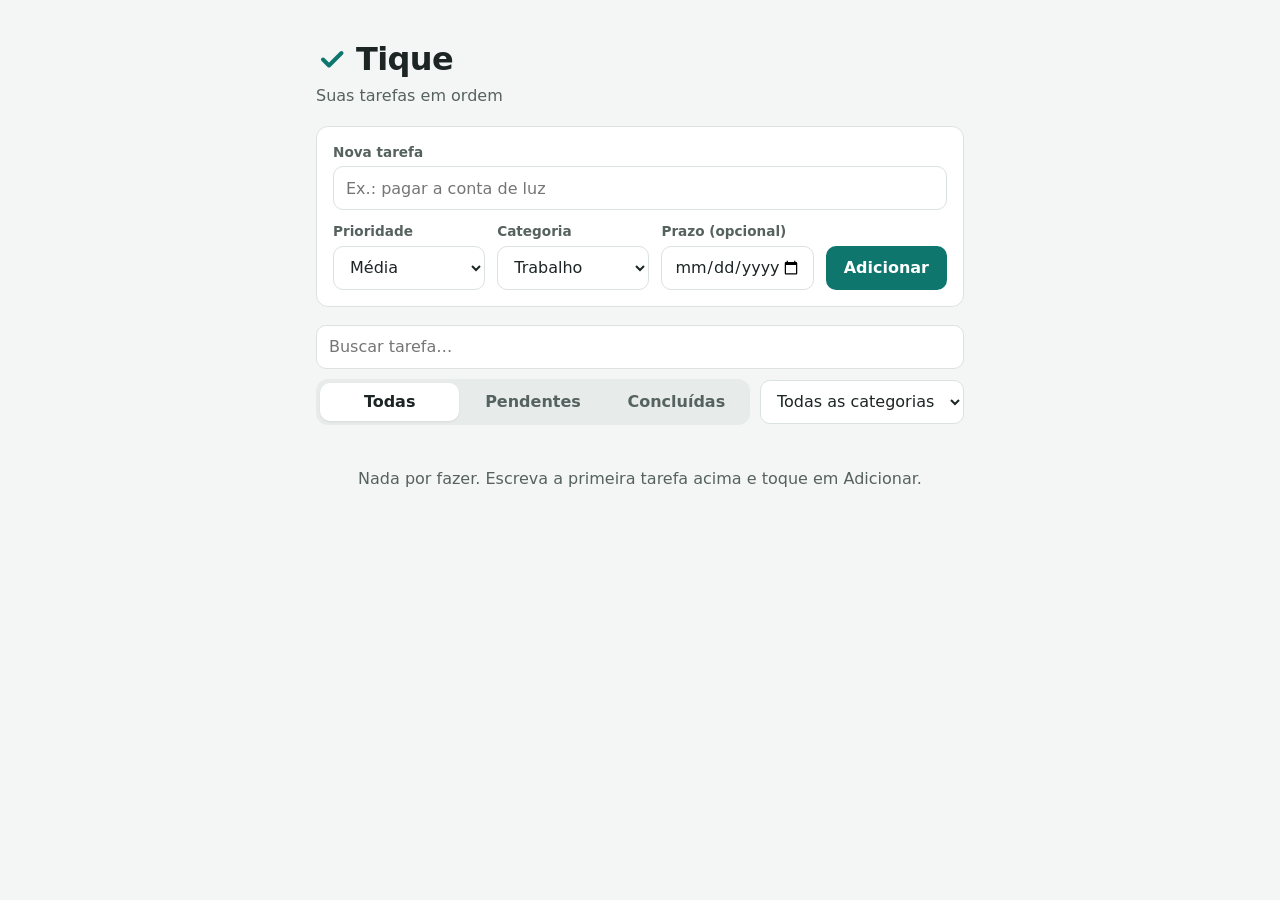
<file: index.html>
<!DOCTYPE html>
<html lang="pt-BR">
<head>
  <meta charset="UTF-8">
  <meta name="viewport" content="width=device-width, initial-scale=1">
  <!-- Segurança: só arquivos deste site (nada de script de fora nem embutido). -->
  <meta http-equiv="Content-Security-Policy" content="default-src 'self'; base-uri 'none'; form-action 'none'; object-src 'none'">
  <title>Tique — suas tarefas em ordem</title>
  <meta name="description" content="Tique: lista de tarefas com prioridade, categoria, prazo e busca. Os dados ficam só no seu navegador.">
  <meta name="theme-color" content="#0f766e">
  <link rel="icon" href="icone.svg" type="image/svg+xml">
  <link rel="stylesheet" href="style.css">
</head>
<body>
  <main class="app">
    <header class="topo">
      <h1 class="marca"><img src="icone.svg" alt="" width="32" height="32"> Tique</h1>
      <p class="lema">Suas tarefas em ordem</p>
      <p id="resumo" class="resumo" aria-live="polite"></p>
    </header>

    <!-- Nova tarefa -->
    <form id="form-tarefa" class="cartao nova" autocomplete="off">
      <label class="campo largo">
        <span>Nova tarefa</span>
        <input type="text" id="input-texto" placeholder="Ex.: pagar a conta de luz" maxlength="200" required>
      </label>
      <label class="campo">
        <span>Prioridade</span>
        <select id="select-prioridade">
          <option value="alta">Alta</option>
          <option value="media" selected>Média</option>
          <option value="baixa">Baixa</option>
        </select>
      </label>
      <label class="campo">
        <span>Categoria</span>
        <select id="select-categoria">
          <option value="trabalho">Trabalho</option>
          <option value="pessoal">Pessoal</option>
          <option value="estudos">Estudos</option>
        </select>
      </label>
      <label class="campo">
        <span>Prazo (opcional)</span>
        <input type="date" id="input-vencimento">
      </label>
      <button type="submit" class="principal">Adicionar</button>
    </form>

    <!-- Filtros -->
    <section class="filtros" aria-label="Filtros">
      <label class="campo largo">
        <span class="oculto">Buscar</span>
        <input type="search" id="input-busca" placeholder="Buscar tarefa…">
      </label>
      <div class="status" role="group" aria-label="Mostrar">
        <button type="button" data-status="todas" aria-pressed="true">Todas</button>
        <button type="button" data-status="pendentes" aria-pressed="false">Pendentes</button>
        <button type="button" data-status="concluidas" aria-pressed="false">Concluídas</button>
      </div>
      <label class="campo">
        <span class="oculto">Categoria</span>
        <select id="filtro-categoria">
          <option value="todas">Todas as categorias</option>
          <option value="trabalho">Trabalho</option>
          <option value="pessoal">Pessoal</option>
          <option value="estudos">Estudos</option>
        </select>
      </label>
    </section>

    <!-- Lista -->
    <ul id="lista-tarefas" class="lista"></ul>
    <p id="vazio" class="vazio" hidden></p>
    <button type="button" id="limpar-concluidas" class="secundario" hidden>Apagar as concluídas</button>
  </main>

  <div id="aviso" class="aviso" role="status" aria-live="polite" hidden>
    <span id="aviso-texto"></span>
    <button type="button" id="aviso-desfazer">Desfazer</button>
  </div>

  <script src="script.js"></script>
</body>
</html>
</file>
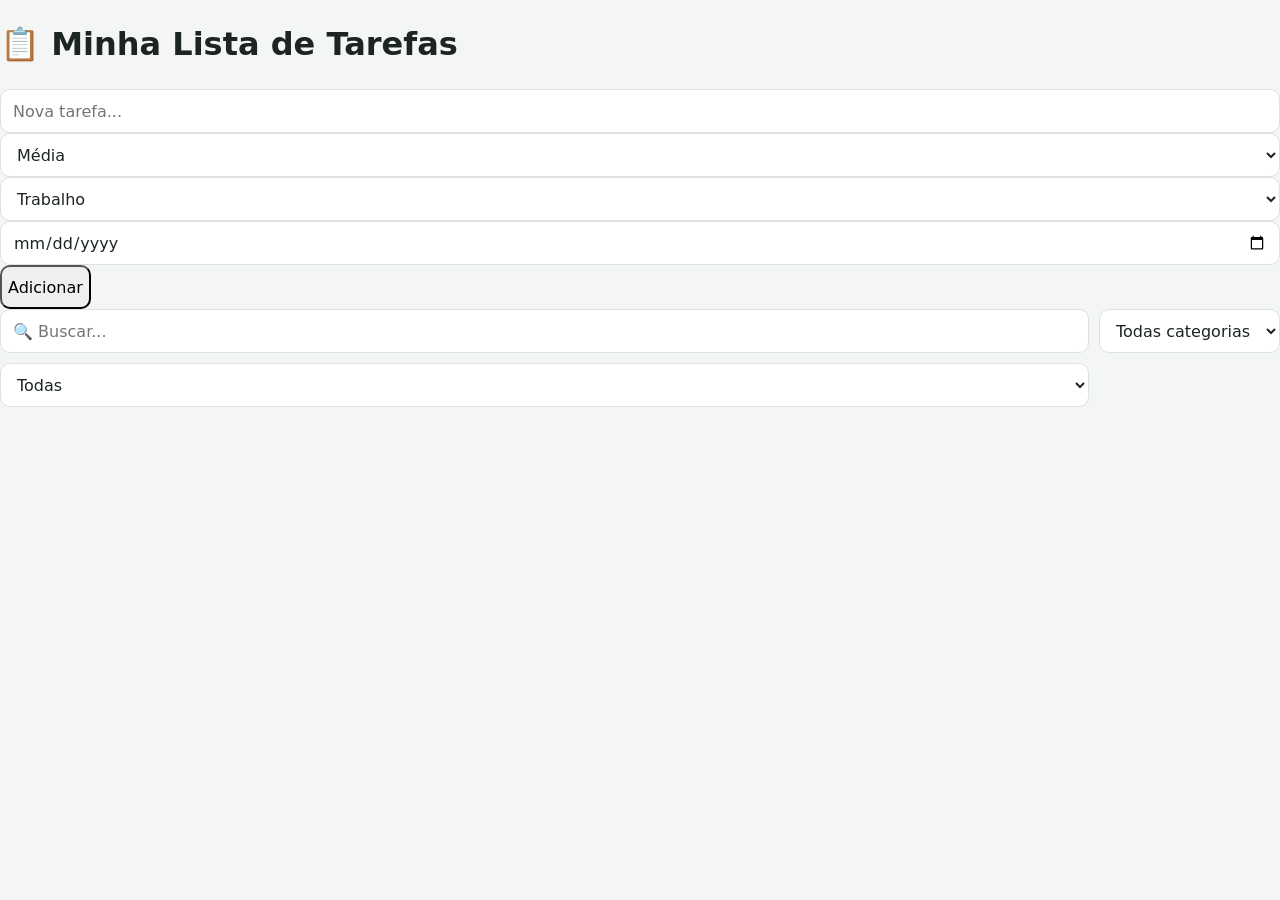
<file: file.html>
<!DOCTYPE html>
<html lang="pt-br">
<head>
  <meta charset="UTF-8">
  <meta name="viewport" content="width=device-width, initial-scale=1.0">
  <title>Lista de Tarefas</title>
  <link rel="stylesheet" href="style.css">
</head>
<body>
  <div class="container">
    <h1>📋 Minha Lista de Tarefas</h1>

    <!-- Formulário -->
    <form id="form-tarefa">
      <input type="text" id="input-texto" placeholder="Nova tarefa..." required>
      <select id="select-prioridade">
        <option value="alta">Alta</option>
        <option value="media" selected>Média</option>
        <option value="baixa">Baixa</option>
      </select>
      <select id="select-categoria">
        <option value="trabalho">Trabalho</option>
        <option value="pessoal">Pessoal</option>
        <option value="estudos">Estudos</option>
      </select>
      <input type="date" id="input-vencimento">
      <button type="submit">Adicionar</button>
    </form>

    <!-- Filtros -->
    <div class="filtros">
      <input type="text" id="input-busca" placeholder="🔍 Buscar...">
      <select id="filtro-categoria">
        <option value="todas">Todas categorias</option>
        <option value="trabalho">Trabalho</option>
        <option value="pessoal">Pessoal</option>
        <option value="estudos">Estudos</option>
      </select>
      <select id="filtro-status">
        <option value="todas">Todas</option>
        <option value="pendentes">Pendentes</option>
        <option value="concluidas">Concluídas</option>
      </select>
    </div>

    <!-- Lista -->
    <ul id="lista-tarefas"></ul>
  </div>

  <script src="script.js"></script>
</body>
</html>
</file>
<file: style.css>
/* Tique — aparência. Cores e medidas nas variáveis abaixo (contraste conferido: texto 4,5:1 ou mais).
   Feito primeiro para o celular; a partir de 640 px o formulário fica em linha. */
:root {
  --marca: #0f766e;  --marca-forte: #115e59;  --marca-clara: #e6f4f2;
  --fundo: #f4f6f5;  --superficie: #fff;  --texto: #1c2524;  --suave: #56625f;  --borda: #dbe2e0;
  --alta: #c62828;  --alta-fundo: #fdecec;
  --media: #a35200; --media-fundo: #fff2d6;
  --baixa: #44546a; --baixa-fundo: #edf0f5;
  --raio: 12px;
  --fonte: system-ui, -apple-system, "Segoe UI", Roboto, "Helvetica Neue", Arial, sans-serif;
}

*, *::before, *::after { box-sizing: border-box; }
body { margin: 0; background: var(--fundo); color: var(--texto); font-family: var(--fonte); font-size: 16px; line-height: 1.45; }
[hidden] { display: none !important; }
:focus-visible { outline: 3px solid var(--marca); outline-offset: 2px; }
.oculto { position: absolute; width: 1px; height: 1px; overflow: hidden; clip-path: inset(50%); white-space: nowrap; }

.app { max-width: 680px; margin: 0 auto; padding: 20px 16px 96px; }

/* Topo */
.topo { margin-bottom: 18px; }
.marca { display: flex; align-items: center; gap: 8px; margin: 0; font-size: 2rem; font-weight: 800; letter-spacing: -.02em; }
.lema { margin: 2px 0 0; color: var(--suave); }
.resumo { margin: 10px 0 0; font-weight: 600; color: var(--marca-forte); }
.resumo:empty { display: none; }

/* Cartão e campos */
.cartao { background: var(--superficie); border: 1px solid var(--borda); border-radius: var(--raio); padding: 16px; }
.nova { display: grid; grid-template-columns: 1fr 1fr; gap: 12px; margin-bottom: 18px; }
.campo { display: flex; flex-direction: column; gap: 4px; min-width: 0; font-size: .85rem; font-weight: 600; color: var(--suave); }
.campo.largo { grid-column: 1 / -1; }
input, select, button { font: inherit; font-size: 1rem; }   /* 16 px: o iPhone não aproxima a tela ao tocar */
input[type="text"], input[type="search"], input[type="date"], select {
  width: 100%; min-height: 44px; padding: 8px 12px; border: 1px solid var(--borda); border-radius: 10px;
  background: var(--superficie); color: var(--texto); font-weight: 400;
}
input:focus, select:focus { border-color: var(--marca); outline: 3px solid var(--marca-clara); outline-offset: 0; }
button { cursor: pointer; border-radius: 10px; min-height: 44px; }
.principal { grid-column: 1 / -1; border: 0; background: var(--marca); color: #fff; font-weight: 700; padding: 10px 18px; }
.principal:hover { background: var(--marca-forte); }
.secundario { display: block; margin: 18px auto 0; border: 1px solid var(--borda); background: var(--superficie); color: var(--suave);
  padding: 8px 16px; }
.secundario:hover { color: var(--alta); border-color: var(--alta); }

/* Filtros */
.filtros { display: grid; gap: 10px; margin-bottom: 14px; }
.status { display: flex; gap: 4px; padding: 4px; border-radius: 12px; background: #e7ecea; }
.status button { flex: 1; min-height: 38px; border: 0; background: none; color: var(--suave); font-weight: 600; }
.status button[aria-pressed="true"] { background: var(--superficie); color: var(--texto); box-shadow: 0 1px 2px rgb(0 0 0 / 8%); }

/* Lista */
.lista { list-style: none; margin: 0; padding: 0; display: grid; gap: 8px; }
.tarefa { display: grid; grid-template-columns: auto 1fr auto; align-items: start; gap: 12px; padding: 14px 12px 14px 14px;
  background: var(--superficie); border: 1px solid var(--borda); border-left: 5px solid var(--baixa); border-radius: var(--raio); }
.tarefa.prioridade-alta { border-left-color: var(--alta); }
.tarefa.prioridade-media { border-left-color: var(--media); }
.tarefa input[type="checkbox"] { width: 22px; height: 22px; margin: 2px 0 0; accent-color: var(--marca); cursor: pointer; }
.corpo { min-width: 0; }
.texto { margin: 0; overflow-wrap: anywhere; }
.etiquetas { display: flex; flex-wrap: wrap; gap: 6px; margin: 6px 0 0; }
.etiqueta { padding: 1px 9px; border-radius: 999px; background: #eef1f0; color: var(--suave); font-size: .78rem; font-weight: 600; }
.etiqueta.alta { background: var(--alta-fundo); color: var(--alta); }
.etiqueta.media { background: var(--media-fundo); color: var(--media); }
.etiqueta.baixa { background: var(--baixa-fundo); color: var(--baixa); }
.etiqueta.atrasada { background: var(--alta); color: #fff; }
.concluida { opacity: .62; }
.concluida .texto { text-decoration: line-through; }
.remover { display: grid; place-items: center; width: 40px; min-height: 40px; height: 40px; padding: 0; border: 0; background: none; color: var(--suave); }
.remover:hover { background: var(--alta-fundo); color: var(--alta); }
.remover svg { width: 20px; height: 20px; fill: none; stroke: currentColor; stroke-width: 2.2; stroke-linecap: round; }
.vazio { margin: 28px 0; text-align: center; color: var(--suave); }

/* Aviso (embaixo) */
.aviso { position: fixed; left: 50%; bottom: 16px; transform: translateX(-50%); display: flex; align-items: center; gap: 12px;
  width: max-content; max-width: calc(100vw - 24px); padding: 10px 10px 10px 16px; border-radius: 12px; background: var(--texto); color: #fff; }
.aviso span { overflow-wrap: anywhere; }
.aviso button { flex: none; min-height: 36px; border: 0; padding: 6px 12px; background: var(--marca-clara); color: var(--marca-forte); font-weight: 700; }

/* Tela larga: formulário numa linha só */
@media (min-width: 640px) {
  .app { padding-top: 36px; }
  .nova { grid-template-columns: 1fr 1fr 1fr auto; align-items: end; }
  .principal { grid-column: auto; }
  .filtros { grid-template-columns: 1fr auto; align-items: center; }
  .filtros .campo.largo { grid-column: 1 / -1; }
  .status button { padding: 0 14px; }
}

@media (prefers-reduced-motion: no-preference) {
  .tarefa { transition: opacity .15s; }
}
</file>
